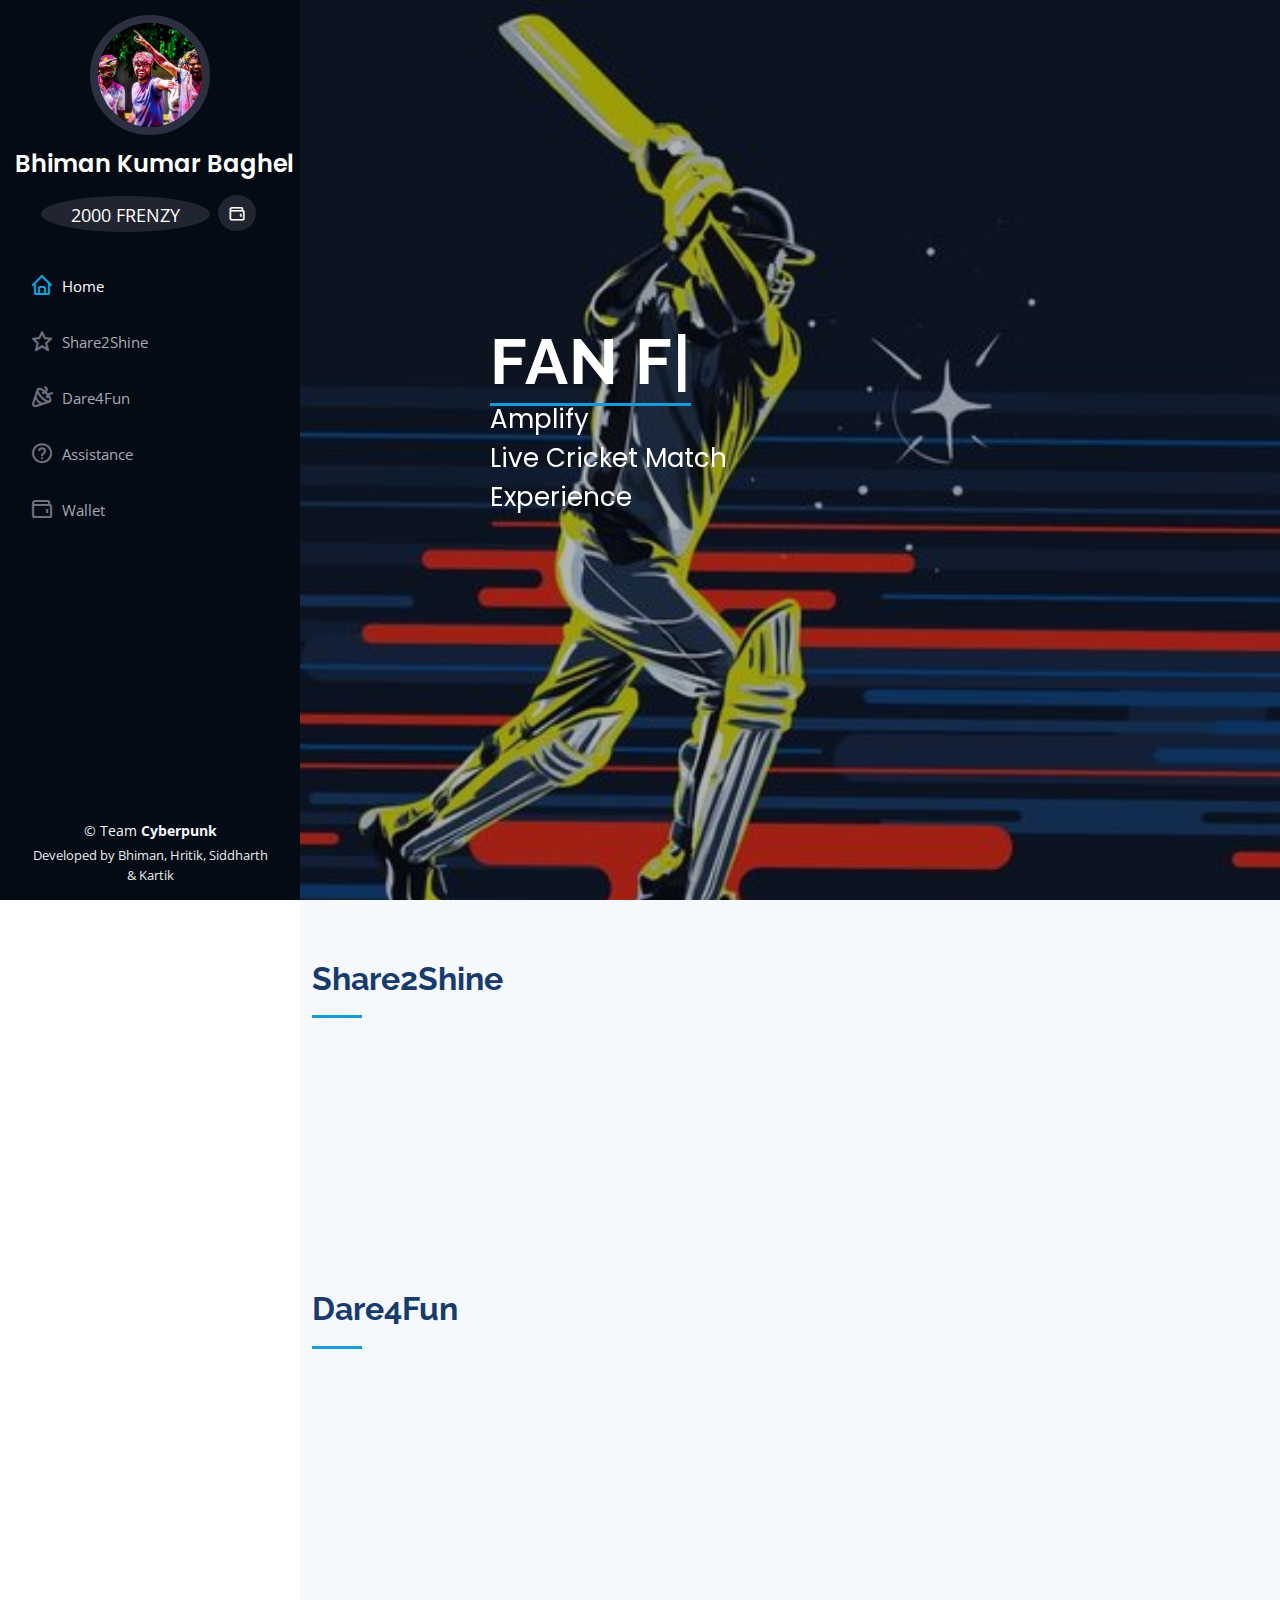
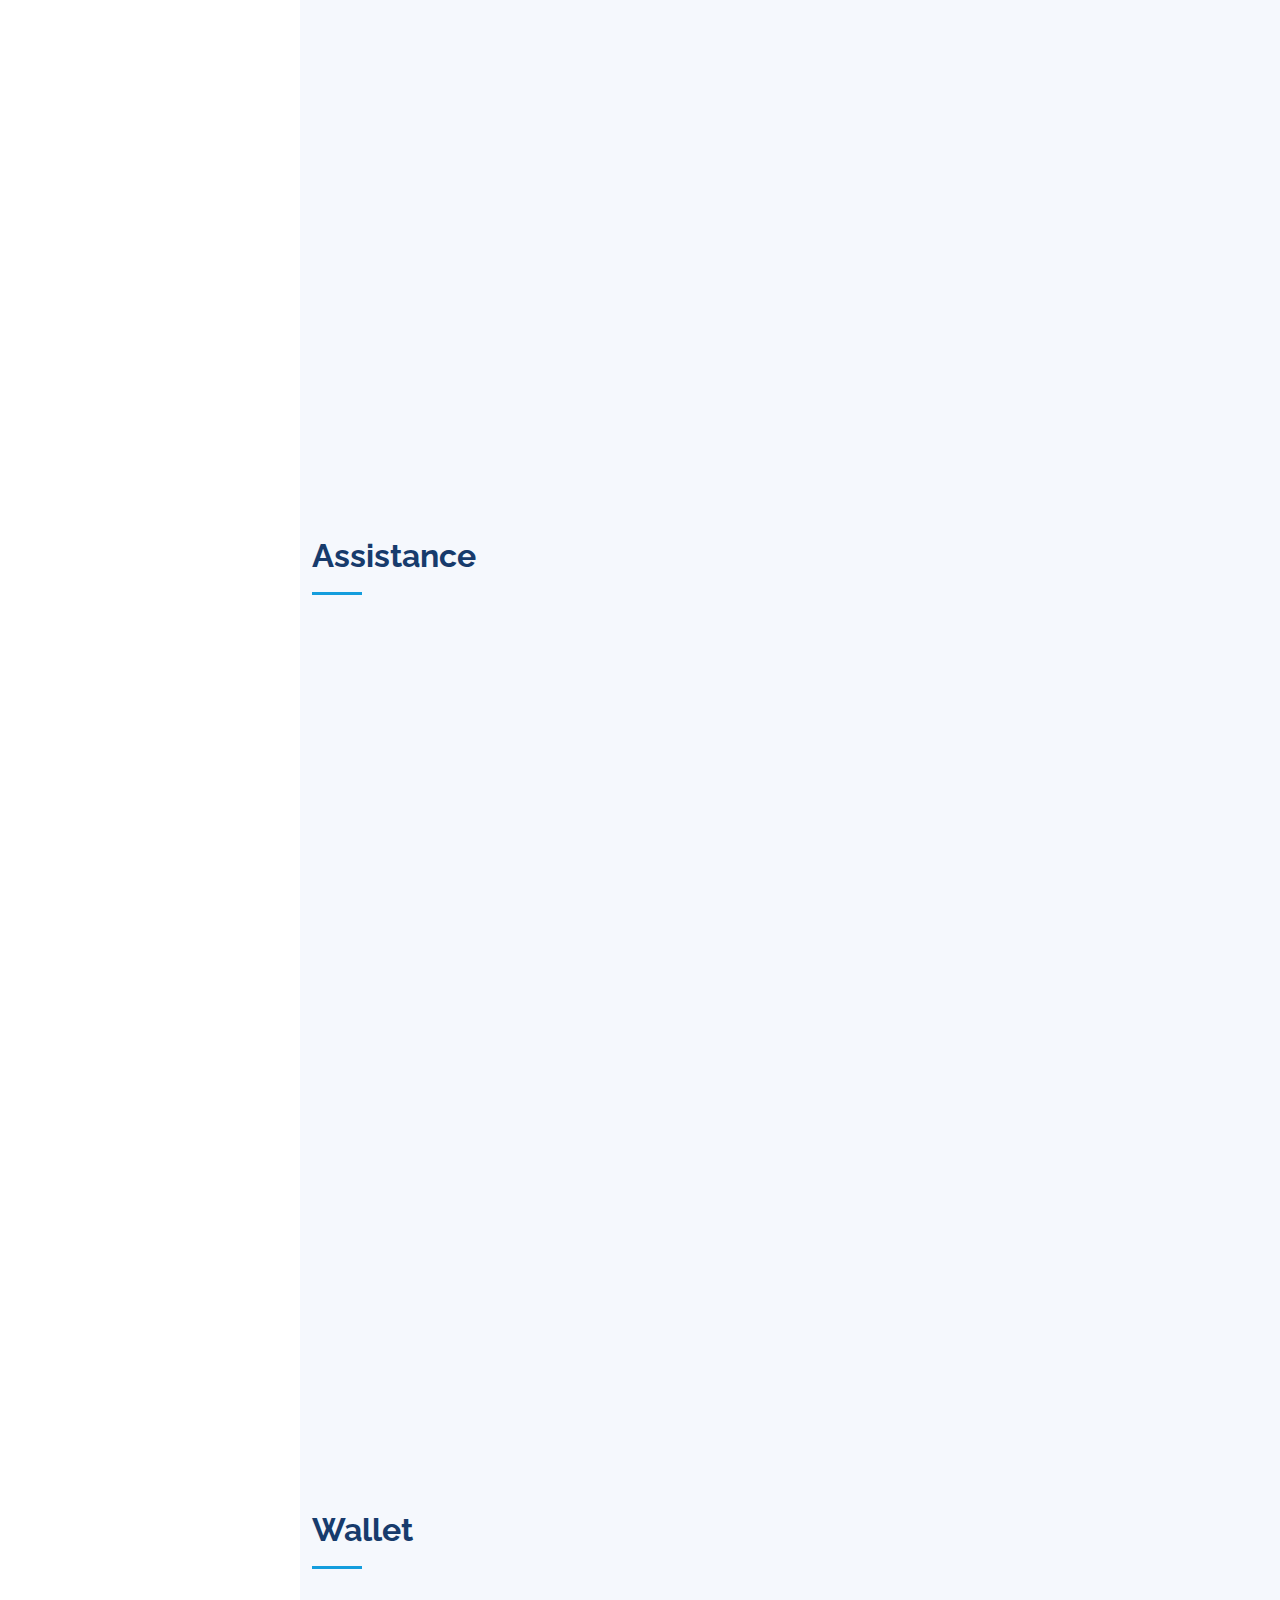
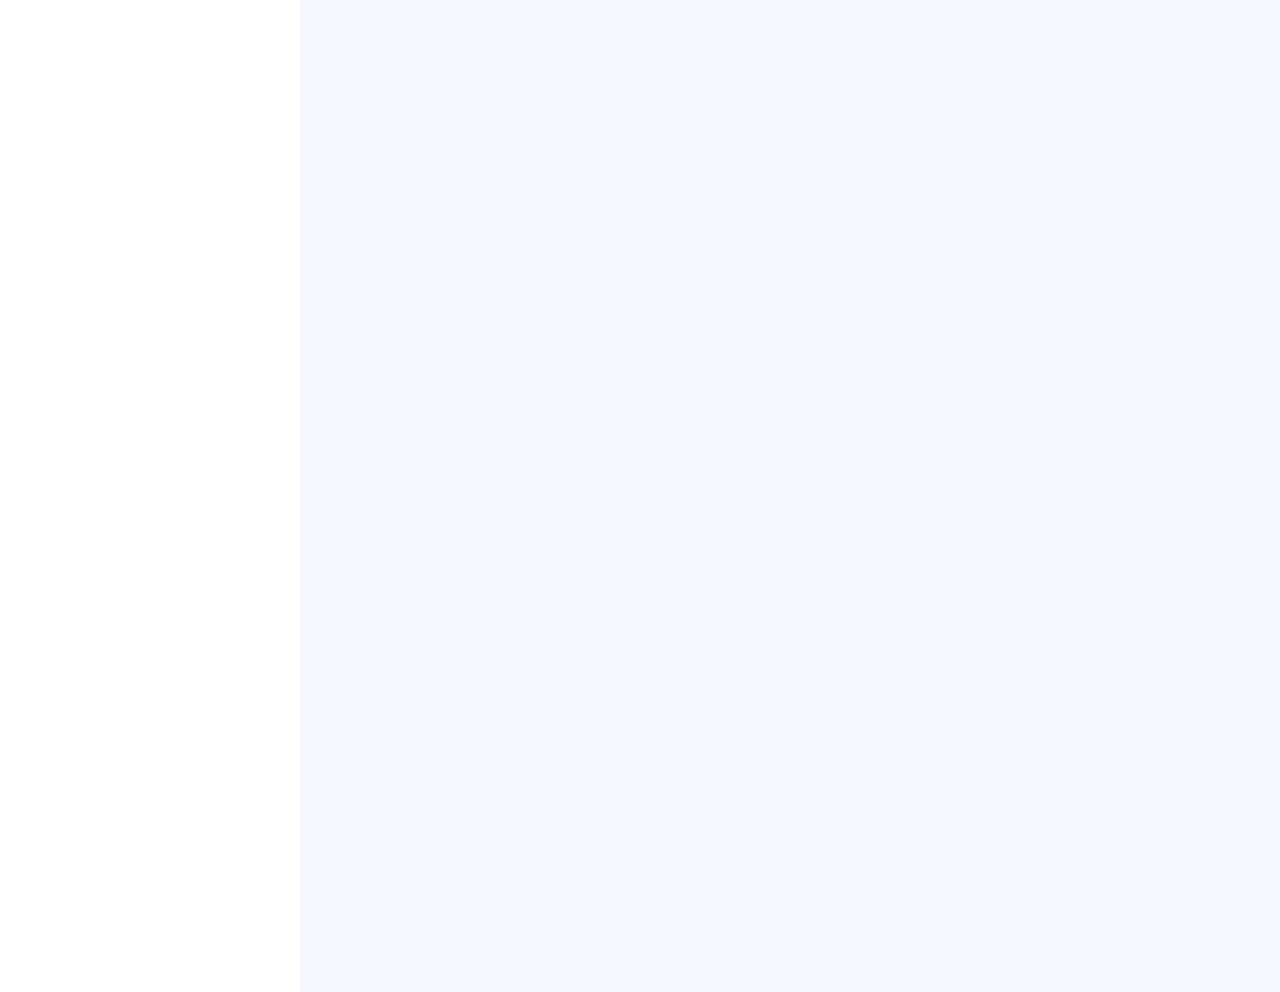
<file: website/description.html>
<!DOCTYPE html>
<html lang="en">

<head>
  <meta charset="utf-8">
  <meta content="width=device-width, initial-scale=1.0" name="viewport">

  <title>FAN FRENZY</title>
  <meta content="" name="description">
  <meta content="" name="keywords">

  <!-- Favicons -->
  <link href="assets/img/favicon.png" rel="icon">
  <link href="assets/img/apple-touch-icon.png" rel="apple-touch-icon">

  <!-- Google Fonts -->
  <link href="https://fonts.googleapis.com/css?family=Open+Sans:300,300i,400,400i,600,600i,700,700i|Raleway:300,300i,400,400i,500,500i,600,600i,700,700i|Poppins:300,300i,400,400i,500,500i,600,600i,700,700i" rel="stylesheet">

  <!-- Vendor CSS Files -->
  <link href="assets/vendor/aos/aos.css" rel="stylesheet">
  <link href="assets/vendor/bootstrap/css/bootstrap.min.css" rel="stylesheet">
  <link href="assets/vendor/bootstrap-icons/bootstrap-icons.css" rel="stylesheet">
  <link href="assets/vendor/boxicons/css/boxicons.min.css" rel="stylesheet">
  <link href="assets/vendor/glightbox/css/glightbox.min.css" rel="stylesheet">
  <link href="assets/vendor/swiper/swiper-bundle.min.css" rel="stylesheet">

  <!-- Template Main CSS File -->
  <link href="assets/css/style.css" rel="stylesheet">

  <!-- =======================================================
  * Template Name: iPortfolio - v3.8.1
  * Template URL: https://bootstrapmade.com/iportfolio-bootstrap-portfolio-websites-template/
  * Author: BootstrapMade.com
  * License: https://bootstrapmade.com/license/
  ======================================================== -->
</head>

<body>

  <!-- ======= Mobile nav toggle button ======= -->
  <i class="bi bi-list mobile-nav-toggle d-xl-none"></i>

  <!-- ======= Header ======= -->
  <header id="header">
    <div class="d-flex flex-column">

      <div class="profile">
        <img src="assets/img/holi.jpg" alt="" class="img-fluid rounded-circle">
        <h1 class="text-light" style="white-space: nowrap"><a href="index.html">Bhiman Kumar Baghel</a></h1>
        <div class="social-links mt-3 text-center">
          <!-- <a href="https://scholar.google.com/citations?user=ee6IULAAAAAJ&hl=en" class="graduation" target="_blank"><i class="bx bxs-graduation" ></i></a> -->
          <a href="#wallet" class="scrollto"> &nbsp;&nbsp;&nbsp;&nbsp;2000 FRENZY&nbsp;&nbsp;&nbsp;&nbsp; </a>
          <!---<a href="#" class="instagram"><i class="bx bxl-instagram"></i></a>--->          
          <!-- <a href="https://www.linkedin.com/in/bhiman-baghel-825987b0/" class="linkedin">$</a> -->
          <a href="#wallet" class="scrollto"><i class="bx bx-wallet"></i></a>
        </div>
      </div>

      <nav id="navbar" class="nav-menu navbar">
        <ul>
          <li><a href="#hero" class="nav-link scrollto active"><i class="bx bx-home"></i> <span>Home</span></a></li>
          <li><a href="#portfolio" class="nav-link scrollto"><i class="bx bx-star"></i> <span>Share2Shine</span></a></li>
          <li><a href="#dare" class="nav-link scrollto"><i class="bx bx-party"></i> <span>Dare4Fun</span></a></li>
          <li><a href="#assist" class="nav-link scrollto"><i class="bx bx-help-circle"></i> <span>Assistance</span></a></li>
          <li><a href="#wallet" class="nav-link scrollto"><i class="bx bx-wallet"></i> <span>Wallet</span></a></li>
          <!-- <li><a href="#contact" class="nav-link scrollto"><i class="bx bx-envelope"></i> <span>Contact</span></a></li> -->
        </ul>
      </nav><!-- .nav-menu -->
    </div>
  </header><!-- End Header -->

  <!-- ======= Hero Section ======= -->
  <section id="hero" class="d-flex flex-column justify-content-center align-items-center">
    <div class="hero-container" data-aos="fade-in">
      <h1><span class="typed" data-typed-items="FAN FRENZY"></span></h1>
      <p>Amplify <br> Live Cricket Match <br> Experience</p>
    </div>
  </section><!-- End Hero -->

  <main id="main"> 
    <!-- ======= Portfolio Section ======= -->
    <section id="portfolio" class="portfolio section-bg">
      <div class="container">

        <div class="section-title">
          <h2>Share2Shine</h2>
          <!-- <p>Magnam dolores commodi suscipit. Necessitatibus eius consequatur ex aliquid fuga eum quidem. Sit sint consectetur velit. Quisquam quos quisquam cupiditate. Et nemo qui impedit suscipit alias ea. Quia fugiat sit in iste officiis commodi quidem hic quas.</p> -->
        </div>

        <div class="row portfolio-container" data-aos="fade-up" data-aos-delay="100">

          <div class="col-lg-4 col-md-6 col-12 portfolio-item ">
            <li>Participation Methode</li>
            <li>Record</li>
            <li>Choose from gallery</li>
          </div>

      </div>
    </section><!-- End Portfolio Section -->

    <!-- ======= Dare4Fun Section ======= -->
    <section id="dare" class="portfolio section-bg">
      <div class="container">

        <div class="section-title">
          <h2>Dare4Fun</h2>
          <!-- <p>Magnam dolores commodi suscipit. Necessitatibus eius consequatur ex aliquid fuga eum quidem. Sit sint consectetur velit. Quisquam quos quisquam cupiditate. Et nemo qui impedit suscipit alias ea. Quia fugiat sit in iste officiis commodi quidem hic quas.</p> -->
        </div>

        <div class="row portfolio-container" data-aos="fade-up" data-aos-delay="100">

          <div class="col-lg-4 col-md-6 col-6 portfolio-item filter-app">
            <div class="portfolio-wrap">
              <img src="../resources/mexican_wave.jpg" class="img-fluid" alt="">
              <div class="portfolio-links">
                <a href="../resources/Screenshot 2023-02-15 224623.png" data-gallery="portfolioGallery" class="portfolio-lightbox" title="App 1"><i class="bx bx-plus"></i></a>
              </div>
            </div>
            <div>
              <h4>Maxican Wave</h4>
            </div>
          </div>

          <div class="col-lg-4 col-md-6 col-6 portfolio-item filter-web">
            <div class="portfolio-wrap">
              <img src="../resources/Screenshot 2023-02-12 075818.png" class="img-fluid" alt="">
              <div class="portfolio-links">
                <a href="assets/img/portfolio/portfolio-2.jpg" data-gallery="portfolioGallery" class="portfolio-lightbox" title="Web 3"><i class="bx bx-plus"></i></a>
              </div>
            </div>
            <div>
              <h4>Look alike</h4>
            </div>
          </div>

          <div class="col-lg-4 col-md-6 col-6 portfolio-item filter-app">
            <div class="portfolio-wrap">
              <img src="../resources/tribute_to_legend.jpg" class="img-fluid" alt="">
              <div class="portfolio-links">
                <a href="assets/img/portfolio/portfolio-3.jpg" data-gallery="portfolioGallery" class="portfolio-lightbox" title="App 2"><i class="bx bx-plus"></i></a>
              </div>
            </div>
            <div>
              <h4>Tribute to legend</h4>
            </div>
          </div>

          <div class="col-lg-4 col-md-6 col-6 portfolio-item filter-card">
            <div class="portfolio-wrap">
              <img src="../resources/flash_light_challenge.jpg" class="img-fluid" alt="">
              <div class="portfolio-links">
                <a href="assets/img/portfolio/portfolio-4.jpg" data-gallery="portfolioGallery" class="portfolio-lightbox" title="Card 2"><i class="bx bx-plus"></i></a>
              </div>
            </div>
            <div>
              <h4>Flash light</h4>
            </div>
          </div>

          <div class="col-lg-4 col-md-6 col-6 portfolio-item filter-app">
            <div class="portfolio-wrap">
              <img src="../resources/cricket_trivia.jpg" class="img-fluid" alt="">
              <div class="portfolio-links">
                <a href="assets/img/portfolio/portfolio-3.jpg" data-gallery="portfolioGallery" class="portfolio-lightbox" title="App 2"><i class="bx bx-plus"></i></a>
              </div>
            </div>
            <div>
              <h4>Cricket trivia</h4>
            </div>
          </div>        

        </div>

      </div>
    </section>
    <!-- End Dare4Fun Section -->

    <!-- ======= Assistance Section ======= -->
    <section id="assist" class="portfolio section-bg">
      <div class="container">

        <div class="section-title">
          <h2>Assistance</h2>
          <!-- <p>Magnam dolores commodi suscipit. Necessitatibus eius consequatur ex aliquid fuga eum quidem. Sit sint consectetur velit. Quisquam quos quisquam cupiditate. Et nemo qui impedit suscipit alias ea. Quia fugiat sit in iste officiis commodi quidem hic quas.</p> -->
        </div>

        <div class="row portfolio-container" data-aos="fade-up" data-aos-delay="100">

          <div class="col-lg-4 col-md-6 col-6 portfolio-item filter-app">
            <div class="portfolio-wrap">
              <img src="assets/img/find-seat-popup.png" class="img-fluid" alt="">
              <div class="portfolio-links">
                <a href="assets/img/find-seat-popup.png" data-gallery="portfolioGallery" class="portfolio-lightbox"><i class="bx bx-plus"></i></a>
              </div>
            </div>
            <div class="row" style="text-align: center;">
              <div>
                <h4>Find Seat</h4>
              </div>
            </div>
          </div>

          <div class="col-lg-4 col-md-6 col-6 portfolio-item filter-web">
            <div class="portfolio-wrap">
              <img src="assets/img/wroom.png" class="img-fluid" alt="">
              <div class="portfolio-links">
                <a href="assets/img/portfolio/portfolio-2.jpg" data-gallery="portfolioGallery" class="portfolio-lightbox" title="Web 3"><i class="bx bx-plus"></i></a>
              </div>
            </div>
            <div class="row" style="text-align: center;">
              <div>
                <h4>Washroom</h4>
              </div>
            </div>
          </div>

          <div class="col-lg-4 col-md-6 col-6 portfolio-item filter-app">
            <div class="portfolio-wrap">
              <img src="assets/img/friends.png" class="img-fluid" alt="">
              <div class="portfolio-links">
                <a href="assets/img/portfolio/portfolio-3.jpg" data-gallery="portfolioGallery" class="portfolio-lightbox" title="App 2"><i class="bx bx-plus"></i></a>
              </div>
            </div>
            <div class="row" style="text-align: center;">
              <div>
                <h4>Find Friends</h4>
              </div>
            </div>
          </div>

          <div class="col-lg-4 col-md-6 col-6 portfolio-item filter-card">
            <div class="portfolio-wrap">
              <img src="assets/img/cricket-ticket.jpg" class="img-fluid" alt="">
              <div class="portfolio-links">
                <a href="assets/img/cricket-ticket.jpg" data-gallery="portfolioGallery" class="portfolio-lightbox" title="Card 2"><i class="bx bx-plus"></i></a>
              </div>
            </div>
            <div class="row" style="text-align: center;">
              <div>
                <h4>Ticket</h4>
              </div>
            </div>
          </div>      

          <div class="col-lg-4 col-md-6 col-6 portfolio-item filter-card">
            <div class="portfolio-wrap">
              <img src="assets/img/medical.png" class="img-fluid" alt="">
              <div class="portfolio-links">
                <a href="assets/img/medical.png" data-gallery="portfolioGallery" class="portfolio-lightbox" title="Card 2"><i class="bx bx-plus"></i></a>
              </div>
            </div>
            <div class="row" style="text-align: center;">
              <div>
                <h4>Medical</h4>
              </div>
            </div>
          </div>   

          <div class="col-lg-4 col-md-6 col-6 portfolio-item filter-card">
            <div class="portfolio-wrap">
              <img src="assets/img/moreinfo.png" class="img-fluid" alt="">
              <div class="portfolio-links">
                <a href="assets/img/portfolio/portfolio-4.jpg" data-gallery="portfolioGallery" class="portfolio-lightbox" title="Card 2"><i class="bx bx-plus"></i></a>
              </div>
            </div>
            <div class="row" style="text-align: center;">
              <div>
                <h4>More Info</h4>
              </div>
            </div>
          </div>        

        </div>

      </div>
    </section>
    <!-- End Assistance Section -->

    <!-- ======= Wallet Section ======= -->
    <section id="wallet" class="portfolio section-bg">
      <div class="container">

        <div class="section-title">
          <h2>Wallet</h2>
          <!-- <p>Magnam dolores commodi suscipit. Necessitatibus eius consequatur ex aliquid fuga eum quidem. Sit sint consectetur velit. Quisquam quos quisquam cupiditate. Et nemo qui impedit suscipit alias ea. Quia fugiat sit in iste officiis commodi quidem hic quas.</p> -->
        </div>
        <div class="row no-gutters facts">
          <div class="col-lg-3 col-md-6 d-md-flex align-items-md-stretch" data-aos="fade-up">
            <div class="count-box">
              <i class="bx bx-coin-stack"></i>
              <span data-purecounter-start="0" data-purecounter-end="2000" data-purecounter-duration="1" class="purecounter"></span>
              <p><strong>FRENZY</strong> Coins</p>
            </div>
          </div>
        </div>
        
        
        <div class="row" data-aos="fade-up">
          <div class="col-lg-12 d-flex justify-content-center">
            <ul id="portfolio-flters">
              <li data-filter="*" class="filter-active">Mining Session</li>
              <li data-filter=".filter-app">Ends in <span class="countdown">10</span> Minutes</li>
              <!-- <li data-filter=".filter-app">App</li>
              <li data-filter=".filter-card">Card</li>
              <li data-filter=".filter-web">Web</li> -->
            </ul>
          </div>
        </div>



        <div class="row portfolio-container" data-aos="fade-up" data-aos-delay="100">
          <div class="col-lg-4 col-md-6 col-12 portfolio-item ">
            <div class="portfolio-wrap">
              <img src="assets/img/portfolio/mining.gif" class="img-fluid" alt="">
              <div class="portfolio-links">
                <a href="assets/img/portfolio/mining.gif" data-gallery="portfolioGallery" class="portfolio-lightbox" title="App 1"><i class="bx bx-plus"></i></a>
                <a href="portfolio-details.html" title="More Details"><i class="bx bx-link"></i></a>
              </div>
            </div>
          </div>
        </div>
        
        

        <div class="row" data-aos="fade-up">
          <div class="col-lg-12 d-flex justify-content-center">
            <ul id="portfolio-flters">
              <li data-filter="*" class="filter-active">Redeem</li>
              <!-- <li data-filter=".filter-app">App</li>
              <li data-filter=".filter-card">Card</li>
              <li data-filter=".filter-web">Web</li> -->
            </ul>
          </div>
        </div>

        <div class="row portfolio-container" data-aos="fade-up" data-aos-delay="100">

          <div class="col-lg-4 col-md-6 col-6 portfolio-item filter-app">
            <div class="portfolio-wrap">
              <img src="assets/img/portfolio/iCCnft.webp" class="img-fluid" alt="">
              <div class="portfolio-links">
                <a href="assets/img/portfolio/iCCnft.webp" data-gallery="portfolioGallery" class="portfolio-lightbox" title="App 1"><i class="bx bx-plus"></i></a>
                <a href="portfolio-details.html" title="More Details"><i class="bx bx-link"></i></a>
              </div>
            </div>
          </div>

          <div class="col-lg-4 col-md-6 col-6 portfolio-item filter-web">
            <div class="portfolio-wrap">
              <img src="assets/img/portfolio/India-Shop.webp" class="img-fluid" alt="">
              <div class="portfolio-links">
                <a href="assets/img/portfolio/India-Shop.webp" data-gallery="portfolioGallery" class="portfolio-lightbox" title="Web 3"><i class="bx bx-plus"></i></a>
                <a href="portfolio-details.html" title="More Details"><i class="bx bx-link"></i></a>
              </div>
            </div>
          </div>

        </div>

      </div>
    </section>
    <!-- End Wallet Section -->

  </main><!-- End #main -->

  <!-- ======= Footer ======= -->
  <footer id="footer">
    <div class="container">
      <div class="copyright">
        &copy; Team <strong><span>Cyberpunk</span></strong>
      </div>
      <div class="credits">
        <!-- All the links in the footer should remain intact. -->
        <!-- You can delete the links only if you purchased the pro version. -->
        <!-- Licensing information: https://bootstrapmade.com/license/ -->
        <!-- Purchase the pro version with working PHP/AJAX contact form: https://bootstrapmade.com/iportfolio-bootstrap-portfolio-websites-template/ -->
        Developed by Bhiman, Hritik, Siddharth & Kartik
      </div>
    </div>
  </footer><!-- End  Footer -->

  <a href="#" class="back-to-top d-flex align-items-center justify-content-center"><i class="bi bi-arrow-up-short"></i></a>

  <!-- Vendor JS Files -->
  <script src="assets/vendor/purecounter/purecounter_vanilla.js"></script>
  <script src="assets/vendor/aos/aos.js"></script>
  <script src="assets/vendor/bootstrap/js/bootstrap.bundle.min.js"></script>
  <script src="assets/vendor/glightbox/js/glightbox.min.js"></script>
  <script src="assets/vendor/isotope-layout/isotope.pkgd.min.js"></script>
  <script src="assets/vendor/swiper/swiper-bundle.min.js"></script>
  <script src="assets/vendor/typed.js/typed.min.js"></script>
  <script src="assets/vendor/waypoints/noframework.waypoints.js"></script>
  <script src="assets/vendor/php-email-form/validate.js"></script>

  <!-- Template Main JS File -->
  <script src="assets/js/main.js"></script>

</body>

</html>
</file>
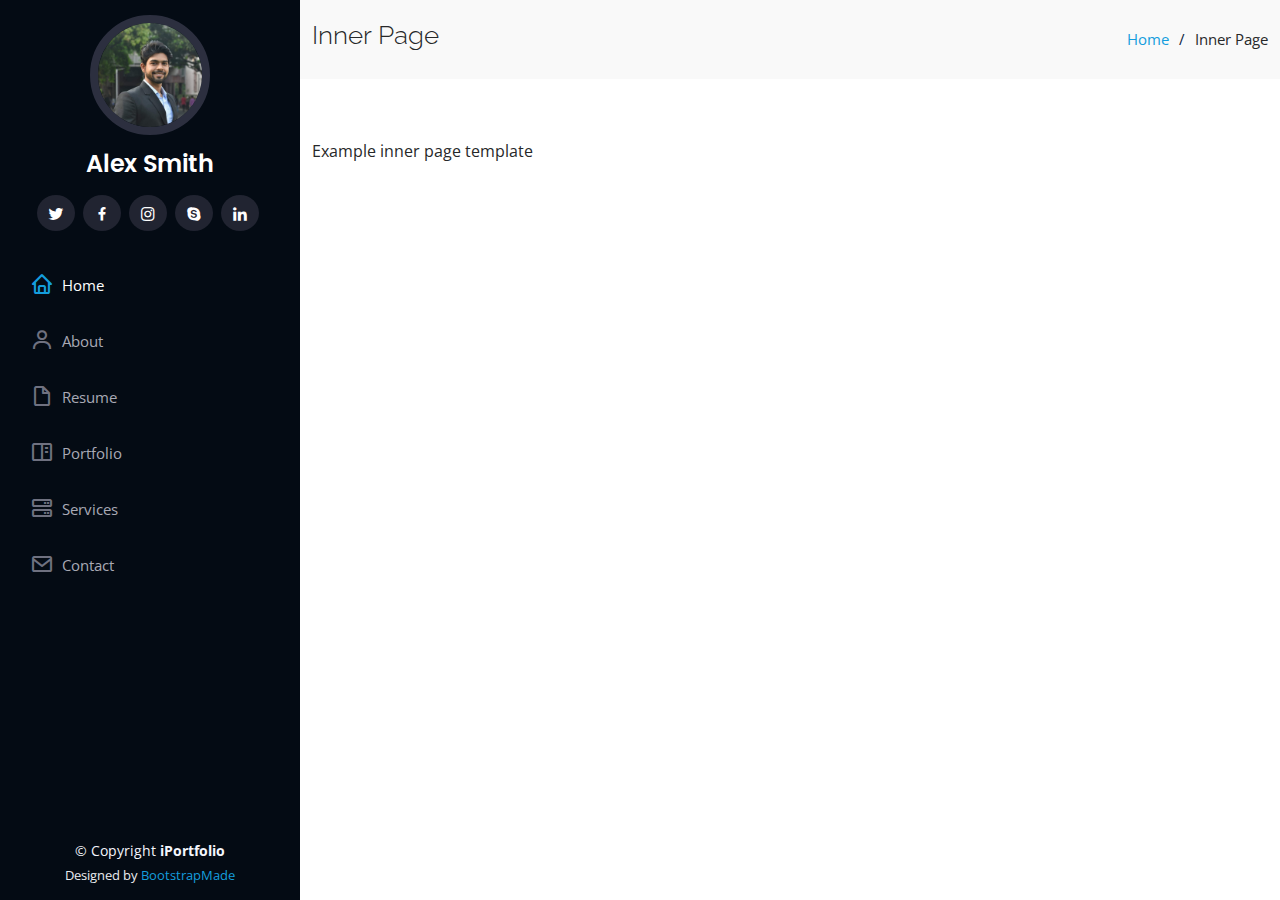
<file: website/inner-page.html>
<!DOCTYPE html>
<html lang="en">

<head>
  <meta charset="utf-8">
  <meta content="width=device-width, initial-scale=1.0" name="viewport">

  <title>Inner Page - iPortfolio Bootstrap Template</title>
  <meta content="" name="description">
  <meta content="" name="keywords">

  <!-- Favicons -->
  <link href="assets/img/favicon.png" rel="icon">
  <link href="assets/img/apple-touch-icon.png" rel="apple-touch-icon">

  <!-- Google Fonts -->
  <link href="https://fonts.googleapis.com/css?family=Open+Sans:300,300i,400,400i,600,600i,700,700i|Raleway:300,300i,400,400i,500,500i,600,600i,700,700i|Poppins:300,300i,400,400i,500,500i,600,600i,700,700i" rel="stylesheet">

  <!-- Vendor CSS Files -->
  <link href="assets/vendor/aos/aos.css" rel="stylesheet">
  <link href="assets/vendor/bootstrap/css/bootstrap.min.css" rel="stylesheet">
  <link href="assets/vendor/bootstrap-icons/bootstrap-icons.css" rel="stylesheet">
  <link href="assets/vendor/boxicons/css/boxicons.min.css" rel="stylesheet">
  <link href="assets/vendor/glightbox/css/glightbox.min.css" rel="stylesheet">
  <link href="assets/vendor/swiper/swiper-bundle.min.css" rel="stylesheet">

  <!-- Template Main CSS File -->
  <link href="assets/css/style.css" rel="stylesheet">

  <!-- =======================================================
  * Template Name: iPortfolio - v3.8.1
  * Template URL: https://bootstrapmade.com/iportfolio-bootstrap-portfolio-websites-template/
  * Author: BootstrapMade.com
  * License: https://bootstrapmade.com/license/
  ======================================================== -->
</head>

<body>

  <!-- ======= Mobile nav toggle button ======= -->
  <i class="bi bi-list mobile-nav-toggle d-xl-none"></i>

  <!-- ======= Header ======= -->
  <header id="header">
    <div class="d-flex flex-column">

      <div class="profile">
        <img src="assets/img/profile-img.jpg" alt="" class="img-fluid rounded-circle">
        <h1 class="text-light"><a href="index.html">Alex Smith</a></h1>
        <div class="social-links mt-3 text-center">
          <a href="#" class="twitter"><i class="bx bxl-twitter"></i></a>
          <a href="#" class="facebook"><i class="bx bxl-facebook"></i></a>
          <a href="#" class="instagram"><i class="bx bxl-instagram"></i></a>
          <a href="#" class="google-plus"><i class="bx bxl-skype"></i></a>
          <a href="#" class="linkedin"><i class="bx bxl-linkedin"></i></a>
        </div>
      </div>

      <nav id="navbar" class="nav-menu navbar">
        <ul>
          <li><a href="#hero" class="nav-link scrollto active"><i class="bx bx-home"></i> <span>Home</span></a></li>
          <li><a href="#about" class="nav-link scrollto"><i class="bx bx-user"></i> <span>About</span></a></li>
          <li><a href="#resume" class="nav-link scrollto"><i class="bx bx-file-blank"></i> <span>Resume</span></a></li>
          <li><a href="#portfolio" class="nav-link scrollto"><i class="bx bx-book-content"></i> <span>Portfolio</span></a></li>
          <li><a href="#services" class="nav-link scrollto"><i class="bx bx-server"></i> <span>Services</span></a></li>
          <li><a href="#contact" class="nav-link scrollto"><i class="bx bx-envelope"></i> <span>Contact</span></a></li>
        </ul>
      </nav><!-- .nav-menu -->
    </div>
  </header><!-- End Header -->

  <main id="main">

    <!-- ======= Breadcrumbs ======= -->
    <section class="breadcrumbs">
      <div class="container">

        <div class="d-flex justify-content-between align-items-center">
          <h2>Inner Page</h2>
          <ol>
            <li><a href="index.html">Home</a></li>
            <li>Inner Page</li>
          </ol>
        </div>

      </div>
    </section><!-- End Breadcrumbs -->

    <section class="inner-page">
      <div class="container">
        <p>
          Example inner page template
        </p>
      </div>
    </section>

  </main><!-- End #main -->

  <!-- ======= Footer ======= -->
  <footer id="footer">
    <div class="container">
      <div class="copyright">
        &copy; Copyright <strong><span>iPortfolio</span></strong>
      </div>
      <div class="credits">
        <!-- All the links in the footer should remain intact. -->
        <!-- You can delete the links only if you purchased the pro version. -->
        <!-- Licensing information: https://bootstrapmade.com/license/ -->
        <!-- Purchase the pro version with working PHP/AJAX contact form: https://bootstrapmade.com/iportfolio-bootstrap-portfolio-websites-template/ -->
        Designed by <a href="https://bootstrapmade.com/">BootstrapMade</a>
      </div>
    </div>
  </footer><!-- End  Footer -->

  <a href="#" class="back-to-top d-flex align-items-center justify-content-center"><i class="bi bi-arrow-up-short"></i></a>

  <!-- Vendor JS Files -->
  <script src="assets/vendor/purecounter/purecounter_vanilla.js"></script>
  <script src="assets/vendor/aos/aos.js"></script>
  <script src="assets/vendor/bootstrap/js/bootstrap.bundle.min.js"></script>
  <script src="assets/vendor/glightbox/js/glightbox.min.js"></script>
  <script src="assets/vendor/isotope-layout/isotope.pkgd.min.js"></script>
  <script src="assets/vendor/swiper/swiper-bundle.min.js"></script>
  <script src="assets/vendor/typed.js/typed.min.js"></script>
  <script src="assets/vendor/waypoints/noframework.waypoints.js"></script>
  <script src="assets/vendor/php-email-form/validate.js"></script>

  <!-- Template Main JS File -->
  <script src="assets/js/main.js"></script>

</body>

</html>
</file>
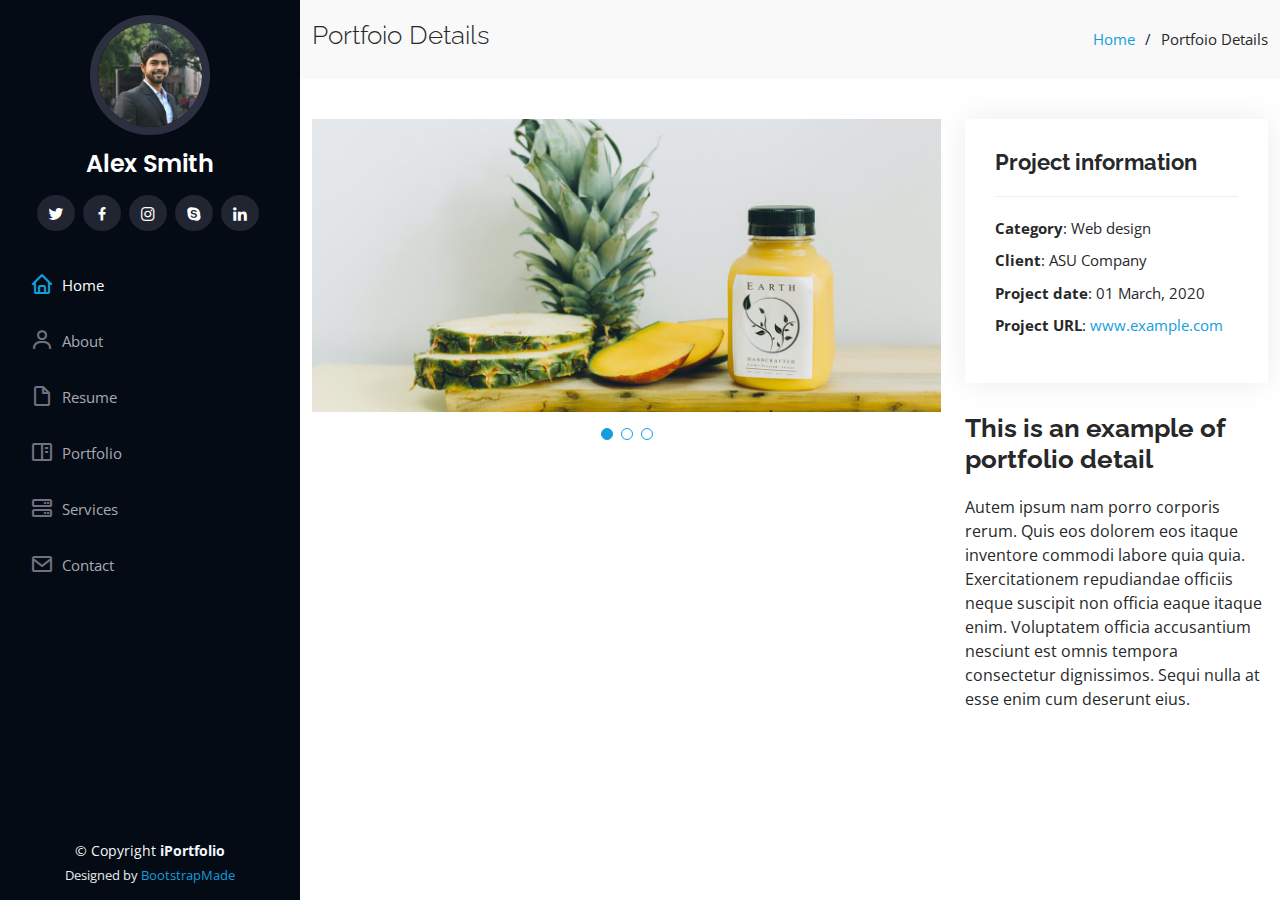
<file: website/portfolio-details.html>
<!DOCTYPE html>
<html lang="en">

<head>
  <meta charset="utf-8">
  <meta content="width=device-width, initial-scale=1.0" name="viewport">

  <title>Portfolio Details - iPortfolio Bootstrap Template</title>
  <meta content="" name="description">
  <meta content="" name="keywords">

  <!-- Favicons -->
  <link href="assets/img/favicon.png" rel="icon">
  <link href="assets/img/apple-touch-icon.png" rel="apple-touch-icon">

  <!-- Google Fonts -->
  <link href="https://fonts.googleapis.com/css?family=Open+Sans:300,300i,400,400i,600,600i,700,700i|Raleway:300,300i,400,400i,500,500i,600,600i,700,700i|Poppins:300,300i,400,400i,500,500i,600,600i,700,700i" rel="stylesheet">

  <!-- Vendor CSS Files -->
  <link href="assets/vendor/aos/aos.css" rel="stylesheet">
  <link href="assets/vendor/bootstrap/css/bootstrap.min.css" rel="stylesheet">
  <link href="assets/vendor/bootstrap-icons/bootstrap-icons.css" rel="stylesheet">
  <link href="assets/vendor/boxicons/css/boxicons.min.css" rel="stylesheet">
  <link href="assets/vendor/glightbox/css/glightbox.min.css" rel="stylesheet">
  <link href="assets/vendor/swiper/swiper-bundle.min.css" rel="stylesheet">

  <!-- Template Main CSS File -->
  <link href="assets/css/style.css" rel="stylesheet">

  <!-- =======================================================
  * Template Name: iPortfolio - v3.8.1
  * Template URL: https://bootstrapmade.com/iportfolio-bootstrap-portfolio-websites-template/
  * Author: BootstrapMade.com
  * License: https://bootstrapmade.com/license/
  ======================================================== -->
</head>

<body>

  <!-- ======= Mobile nav toggle button ======= -->
  <i class="bi bi-list mobile-nav-toggle d-xl-none"></i>

  <!-- ======= Header ======= -->
  <header id="header">
    <div class="d-flex flex-column">

      <div class="profile">
        <img src="assets/img/profile-img.jpg" alt="" class="img-fluid rounded-circle">
        <h1 class="text-light"><a href="index.html">Alex Smith</a></h1>
        <div class="social-links mt-3 text-center">
          <a href="#" class="twitter"><i class="bx bxl-twitter"></i></a>
          <a href="#" class="facebook"><i class="bx bxl-facebook"></i></a>
          <a href="#" class="instagram"><i class="bx bxl-instagram"></i></a>
          <a href="#" class="google-plus"><i class="bx bxl-skype"></i></a>
          <a href="#" class="linkedin"><i class="bx bxl-linkedin"></i></a>
        </div>
      </div>

      <nav id="navbar" class="nav-menu navbar">
        <ul>
          <li><a href="#hero" class="nav-link scrollto active"><i class="bx bx-home"></i> <span>Home</span></a></li>
          <li><a href="#about" class="nav-link scrollto"><i class="bx bx-user"></i> <span>About</span></a></li>
          <li><a href="#resume" class="nav-link scrollto"><i class="bx bx-file-blank"></i> <span>Resume</span></a></li>
          <li><a href="#portfolio" class="nav-link scrollto"><i class="bx bx-book-content"></i> <span>Portfolio</span></a></li>
          <li><a href="#services" class="nav-link scrollto"><i class="bx bx-server"></i> <span>Services</span></a></li>
          <li><a href="#contact" class="nav-link scrollto"><i class="bx bx-envelope"></i> <span>Contact</span></a></li>
        </ul>
      </nav><!-- .nav-menu -->
    </div>
  </header><!-- End Header -->

  <main id="main">

    <!-- ======= Breadcrumbs ======= -->
    <section id="breadcrumbs" class="breadcrumbs">
      <div class="container">

        <div class="d-flex justify-content-between align-items-center">
          <h2>Portfoio Details</h2>
          <ol>
            <li><a href="index.html">Home</a></li>
            <li>Portfoio Details</li>
          </ol>
        </div>

      </div>
    </section><!-- End Breadcrumbs -->

    <!-- ======= Portfolio Details Section ======= -->
    <section id="portfolio-details" class="portfolio-details">
      <div class="container">

        <div class="row gy-4">

          <div class="col-lg-8">
            <div class="portfolio-details-slider swiper">
              <div class="swiper-wrapper align-items-center">

                <div class="swiper-slide">
                  <img src="assets/img/portfolio/portfolio-details-1.jpg" alt="">
                </div>

                <div class="swiper-slide">
                  <img src="assets/img/portfolio/portfolio-details-2.jpg" alt="">
                </div>

                <div class="swiper-slide">
                  <img src="assets/img/portfolio/portfolio-details-3.jpg" alt="">
                </div>

              </div>
              <div class="swiper-pagination"></div>
            </div>
          </div>

          <div class="col-lg-4">
            <div class="portfolio-info">
              <h3>Project information</h3>
              <ul>
                <li><strong>Category</strong>: Web design</li>
                <li><strong>Client</strong>: ASU Company</li>
                <li><strong>Project date</strong>: 01 March, 2020</li>
                <li><strong>Project URL</strong>: <a href="#">www.example.com</a></li>
              </ul>
            </div>
            <div class="portfolio-description">
              <h2>This is an example of portfolio detail</h2>
              <p>
                Autem ipsum nam porro corporis rerum. Quis eos dolorem eos itaque inventore commodi labore quia quia. Exercitationem repudiandae officiis neque suscipit non officia eaque itaque enim. Voluptatem officia accusantium nesciunt est omnis tempora consectetur dignissimos. Sequi nulla at esse enim cum deserunt eius.
              </p>
            </div>
          </div>

        </div>

      </div>
    </section><!-- End Portfolio Details Section -->

  </main><!-- End #main -->

  <!-- ======= Footer ======= -->
  <footer id="footer">
    <div class="container">
      <div class="copyright">
        &copy; Copyright <strong><span>iPortfolio</span></strong>
      </div>
      <div class="credits">
        <!-- All the links in the footer should remain intact. -->
        <!-- You can delete the links only if you purchased the pro version. -->
        <!-- Licensing information: https://bootstrapmade.com/license/ -->
        <!-- Purchase the pro version with working PHP/AJAX contact form: https://bootstrapmade.com/iportfolio-bootstrap-portfolio-websites-template/ -->
        Designed by <a href="https://bootstrapmade.com/">BootstrapMade</a>
      </div>
    </div>
  </footer><!-- End  Footer -->

  <a href="#" class="back-to-top d-flex align-items-center justify-content-center"><i class="bi bi-arrow-up-short"></i></a>

  <!-- Vendor JS Files -->
  <script src="assets/vendor/purecounter/purecounter_vanilla.js"></script>
  <script src="assets/vendor/aos/aos.js"></script>
  <script src="assets/vendor/bootstrap/js/bootstrap.bundle.min.js"></script>
  <script src="assets/vendor/glightbox/js/glightbox.min.js"></script>
  <script src="assets/vendor/isotope-layout/isotope.pkgd.min.js"></script>
  <script src="assets/vendor/swiper/swiper-bundle.min.js"></script>
  <script src="assets/vendor/typed.js/typed.min.js"></script>
  <script src="assets/vendor/waypoints/noframework.waypoints.js"></script>
  <script src="assets/vendor/php-email-form/validate.js"></script>

  <!-- Template Main JS File -->
  <script src="assets/js/main.js"></script>

</body>

</html>
</file>
<file: website/assets/css/style.css>
/**
* Template Name: iPortfolio - v3.8.1
* Template URL: https://bootstrapmade.com/iportfolio-bootstrap-portfolio-websites-template/
* Author: BootstrapMade.com
* License: https://bootstrapmade.com/license/
*/

/*--------------------------------------------------------------
# General
--------------------------------------------------------------*/

#imageContainershot {
  position: relative;
  display: inline-block;
}

#imageContainershot:hover::after {
  content: "\2713"; /* tick symbol */
  position: absolute;
  top: 50%;
  left: 50%;
  transform: translate(-50%, -50%);
  font-size: 32px;
  color: white;
  background-color: rgba(0, 0, 0, 0.5);
  padding: 8px;
  border-radius: 50%;
}


body {
  font-family: "Open Sans", sans-serif;
  color: #272829;
}

a {
  color: #149ddd;
  text-decoration: none;
}

a:hover {
  color: #37b3ed;
  text-decoration: none;
}

h1,
h2,
h3,
h4,
h5,
h6 {
  font-family: "Raleway", sans-serif;
}

/*--------------------------------------------------------------
# Back to top button
--------------------------------------------------------------*/
.back-to-top {
  position: fixed;
  visibility: hidden;
  opacity: 0;
  right: 15px;
  bottom: 15px;
  z-index: 996;
  background: #149ddd;
  width: 40px;
  height: 40px;
  border-radius: 50px;
  transition: all 0.4s;
}

.back-to-top i {
  font-size: 28px;
  color: #fff;
  line-height: 0;
}

.back-to-top:hover {
  background: #2eafec;
  color: #fff;
}

.back-to-top.active {
  visibility: visible;
  opacity: 1;
}

/*--------------------------------------------------------------
# Header
--------------------------------------------------------------*/
#header {
  position: fixed;
  top: 0;
  left: 0;
  bottom: 0;
  width: 300px;
  transition: all ease-in-out 0.5s;
  z-index: 9997;
  transition: all 0.5s;
  padding: 0 15px;
  background: #040b14;
  overflow-y: auto;
}

#header .profile img {
  margin: 15px auto;
  display: block;
  width: 120px;
  border: 8px solid #2c2f3f;
}

#header .profile h1 {
  font-size: 24px;
  margin: 0;
  padding: 0;
  font-weight: 600;
  -moz-text-align-last: center;
  text-align-last: center;
  font-family: "Poppins", sans-serif;
}

#header .profile h1 a,
#header .profile h1 a:hover {
  color: #fff;
  text-decoration: none;
}

#header .profile .social-links a {
  font-size: 18px;
  display: inline-block;
  background: #212431;
  color: #fff;
  line-height: 1;
  padding: 10px 10px;
  margin-right: 4px;
  border-radius: 50%;
  text-align: center;
  width: relative;
  height: 36px;
  transition: 0.3s;
}

#header .profile .social-links a:hover {
  background: #149ddd;
  color: #fff;
  text-decoration: none;
}

#main {
  margin-left: 300px;
}

@media (max-width: 1199px) {
  #header {
    left: -300px;
  }

  #main {
    margin-left: 0;
  }
}

#gallery{
  background: white;
  border-radius: 50px;
  /* align-content: center; */
  /* text-align: center; */
  margin: -10px auto 35px auto;
  padding: 2px 15px;
}

#gallery .portfolio-item{
  margin-top: 30px;
}

/*--------------------------------------------------------------
# Navigation Menu
--------------------------------------------------------------*/
/* Desktop Navigation */
.nav-menu {
  padding: 30px 0 0 0;
}

.nav-menu * {
  margin: 0;
  padding: 0;
  list-style: none;
}

.nav-menu>ul>li {
  position: relative;
  white-space: nowrap;
}

.nav-menu a,
.nav-menu a:focus {
  display: flex;
  align-items: center;
  color: #a8a9b4;
  padding: 12px 15px;
  margin-bottom: 8px;
  transition: 0.3s;
  font-size: 15px;
}

.nav-menu a i,
.nav-menu a:focus i {
  font-size: 24px;
  padding-right: 8px;
  color: #6f7180;
}

.nav-menu a:hover,
.nav-menu .active,
.nav-menu .active:focus,
.nav-menu li:hover>a {
  text-decoration: none;
  color: #fff;
}

.nav-menu a:hover i,
.nav-menu .active i,
.nav-menu .active:focus i,
.nav-menu li:hover>a i {
  color: #149ddd;
}

/* Mobile Navigation */
.mobile-nav-toggle {
  position: fixed;
  right: 15px;
  top: 15px;
  z-index: 9998;
  border: 0;
  font-size: 24px;
  transition: all 0.4s;
  outline: none !important;
  background-color: #149ddd;
  color: #fff;
  width: 40px;
  height: 40px;
  display: inline-flex;
  align-items: center;
  justify-content: center;
  line-height: 0;
  border-radius: 50px;
  cursor: pointer;
}

.mobile-nav-active {
  overflow: hidden;
}

.mobile-nav-active #header {
  left: 0;
}

/*--------------------------------------------------------------
# Hero Section
--------------------------------------------------------------*/

#hero {
  width: 100%;
  height: 100vh;
  background: url("../img/crick.jpg") top center;
  background-size: cover;
 
}

#hero:before {
  content: "";
  background: rgba(5, 13, 24, 0.3);
  position: absolute;
  bottom: 0;
  top: 0;
  left: 0;
  right: 0;
  z-index: 1;
}

#hero .hero-container {
  position: relative;
  z-index: 2;
  min-width: 300px;
}

#hero h1 {
  margin: 0 0 10px 0;
  font-size: 64px;
  font-weight: 700;
  line-height: 56px;
  color: rgb(255, 255, 255);
}

#hero p {
  color: #fff;
  margin-bottom: 50px;
  font-size: 26px;
  font-family: "Poppins", sans-serif;
}

#hero p span {
  color: #fff;
  padding-bottom: 4px;
  letter-spacing: 1px;
  border-bottom: 3px solid #149ddd;
}

#hero h1 span {
  color: #fff;
  padding-bottom: 4px;
  letter-spacing: 1px;
  border-bottom: 3px solid #149ddd;
}

@media (min-width: 1024px) {
  #hero {
    background-attachment: fixed;
  }
}

@media (max-width: 768px) {
  #hero h1 {
    font-size: 28px;
    line-height: 36px;
  }

  #hero h2 {
    font-size: 18px;
    line-height: 24px;
    margin-bottom: 30px;
  }
}



/*--------------------------------------------------------------
# Sections General
--------------------------------------------------------------*/
section {
  padding: 60px 0;
  overflow: hidden;
}

.section-bg {
  background: #f5f8fd;
}

.section-title {
  padding-bottom: 30px;
}

.section-title h2 {
  font-size: 32px;
  display: flex;
  font-weight: bold;
  margin-bottom: 20px;
  padding-bottom: 20px;
  position: relative;
  color: #173b6c;
}

.section-title h2::after {
  content: "";
  position: absolute;
  display: block;
  width: 50px;
  height: 3px;
  background: #149ddd;
  bottom: 0;
  left: 0;
}

.section-title p {
  margin-bottom: 0;
}

/*--------------------------------------------------------------
# About
--------------------------------------------------------------*/
.about .content h3 {
  font-weight: 700;
  font-size: 26px;
  color: #173b6c;
}

.about .content ul {
  list-style: none;
  padding: 0;
}

.about .content ul li {
  margin-bottom: 20px;
  display: flex;
  align-items: center;
}

.about .content ul strong {
  margin-right: 10px;
}

.about .content ul i {
  font-size: 16px;
  margin-right: 5px;
  color: #149ddd;
  line-height: 0;
}

.about .content p:last-child {
  margin-bottom: 0;
}

/*--------------------------------------------------------------
# Facts
--------------------------------------------------------------*/
.facts {
  /* padding-bottom: 30px; */
  text-align: center;
}

.facts .count-box {
  padding: 30px;
  width: 100%;
}

.facts .count-box i {
  display: block;
  font-size: 44px;
  color: #149ddd;
  float: left;
  /* line-height: 0; */
  margin-left: 50px;
}

.facts .count-box span {
  font-size: 48px;
  line-height: 40px;
  display: block;
  font-weight: 700;
  color: #050d18;
  margin-left: 80px;
  margin-right: 80px;
}

.facts .count-box p {
  padding: 15px 0 0 0;
  /* margin: 0 0 0 60px; */
  font-family: "Raleway", sans-serif;
  font-size: 14px;
  color: #122f57;
}

.facts .count-box a {
  font-weight: 600;
  display: block;
  margin-top: 20px;
  color: #122f57;
  font-size: 15px;
  font-family: "Poppins", sans-serif;
  transition: ease-in-out 0.3s;
}

.facts .count-box a:hover {
  color: #1f5297;
}

/*--------------------------------------------------------------
# Akills
--------------------------------------------------------------*/
.skills .progress {
  height: 60px;
  display: block;
  background: none;
  border-radius: 0;
}

.skills .progress .skill {
  padding: 0;
  margin: 0 0 6px 0;
  text-transform: uppercase;
  display: block;
  font-weight: 600;
  font-family: "Poppins", sans-serif;
  color: #050d18;
}

.skills .progress .skill .val {
  float: right;
  font-style: normal;
}

.skills .progress-bar-wrap {
  background: #dce8f8;
  height: 10px;
}

.skills .progress-bar {
  width: 1px;
  height: 10px;
  transition: 0.9s;
  background-color: #149ddd;
}

/*--------------------------------------------------------------
# Resume
--------------------------------------------------------------*/
.resume .resume-title {
  font-size: 26px;
  font-weight: 700;
  margin-top: 20px;
  margin-bottom: 20px;
  color: #050d18;
}

.resume .resume-item {
  padding: 0 0 20px 20px;
  margin-top: -2px;
  border-left: 2px solid #1f5297;
  position: relative;
}

.resume .resume-item h4 {
  line-height: 18px;
  font-size: 18px;
  font-weight: 600;
  text-transform: uppercase;
  font-family: "Poppins", sans-serif;
  color: #050d18;
  margin-bottom: 10px;
}

.resume .resume-item h5 {
  font-size: 16px;
  background: #e4edf9;
  padding: 5px 15px;
  display: inline-block;
  font-weight: 600;
  margin-bottom: 10px;
}

.resume .resume-item ul {
  padding-left: 20px;
}

.resume .resume-item ul li {
  padding-bottom: 10px;
}

.resume .resume-item:last-child {
  padding-bottom: 0;
}

.resume .resume-item::before {
  content: "";
  position: absolute;
  width: 16px;
  height: 16px;
  border-radius: 50px;
  left: -9px;
  top: 0;
  background: #fff;
  border: 2px solid #1f5297;
}

/*--------------------------------------------------------------
# Portfolio
--------------------------------------------------------------*/
.portfolio .portfolio-item {
  margin-bottom: 30px;
}

.portfolio #portfolio-flters {
  padding: 0;
  margin: 0 auto 35px auto;
  list-style: none;
  text-align: center;
  background: #fff;
  border-radius: 50px;
  padding: 2px 15px;
}

.portfolio #portfolio-flters li {
  cursor: pointer;
  display: inline-block;
  padding: 10px 15px 8px 15px;
  font-size: 14px;
  font-weight: 600;
  line-height: 1;
  text-transform: uppercase;
  color: #272829;
  margin-bottom: 5px;
  transition: all 0.3s ease-in-out;
}

.portfolio #portfolio-flters li:hover,
.portfolio #portfolio-flters li.filter-active {
  color: #149ddd;
}

.portfolio #portfolio-flters li:last-child {
  margin-right: 0;
}

.portfolio .portfolio-wrap {
  transition: 0.3s;
  position: relative;
  overflow: hidden;
  z-index: 1;
  width: 100%;
  height: 100%;
  align-content: center;
}

.portfolio-wrap img {
  height: 95%;
  width: 100%;
}

.portfolio .portfolio-wrap::before {
  content: "";
  background: rgba(255, 255, 255, 0.5);
  position: absolute;
  left: 0;
  right: 0;
  top: 0;
  bottom: 0;
  transition: all ease-in-out 0.3s;
  z-index: 2;
  opacity: 0;
}

.portfolio .portfolio-wrap .portfolio-links {
  opacity: 1;
  left: 0;
  right: 0;
  bottom: -60px;
  z-index: 3;
  position: absolute;
  transition: all ease-in-out 0.3s;
  display: flex;
  justify-content: center;
}

.portfolio .portfolio-wrap .portfolio-links a {
  color: #fff;
  font-size: 28px;
  text-align: center;
  background: rgba(20, 157, 221, 0.75);
  transition: 0.3s;
  width: 50%;
}

.portfolio .portfolio-wrap .portfolio-links a:hover {
  background: rgba(20, 157, 221, 0.95);
}

.portfolio .portfolio-wrap .portfolio-links a+a {
  border-left: 1px solid #37b3ed;
}

.portfolio .portfolio-wrap:hover::before {
  top: 0;
  left: 0;
  right: 0;
  bottom: 0;
  opacity: 1;
}

.portfolio .portfolio-wrap:hover .portfolio-links {
  opacity: 1;
  bottom: 0;
}

/*--------------------------------------------------------------
# Portfolio Details
--------------------------------------------------------------*/
.portfolio-details {
  padding-top: 40px;
}

.portfolio-details .portfolio-details-slider img {
  width: 100%;
}

.portfolio-details .portfolio-details-slider .swiper-pagination {
  margin-top: 20px;
  position: relative;
}

.portfolio-details .portfolio-details-slider .swiper-pagination .swiper-pagination-bullet {
  width: 12px;
  height: 12px;
  background-color: #fff;
  opacity: 1;
  border: 1px solid #149ddd;
}

.portfolio-details .portfolio-details-slider .swiper-pagination .swiper-pagination-bullet-active {
  background-color: #149ddd;
}

.portfolio-details .portfolio-info {
  padding: 30px;
  box-shadow: 0px 0 30px rgba(5, 13, 24, 0.08);
}

.portfolio-details .portfolio-info h3 {
  font-size: 22px;
  font-weight: 700;
  margin-bottom: 20px;
  padding-bottom: 20px;
  border-bottom: 1px solid #eee;
}

.portfolio-details .portfolio-info ul {
  list-style: none;
  padding: 0;
  font-size: 15px;
}

.portfolio-details .portfolio-info ul li+li {
  margin-top: 10px;
}

.portfolio-details .portfolio-description {
  padding-top: 30px;
}

.portfolio-details .portfolio-description h2 {
  font-size: 26px;
  font-weight: 700;
  margin-bottom: 20px;
}

.portfolio-details .portfolio-description p {
  padding: 0;
}

/*--------------------------------------------------------------
# Services
--------------------------------------------------------------*/
.services .icon-box {
  margin-bottom: 20px;
}

.services .icon {
  float: left;
  display: flex;
  align-items: center;
  justify-content: center;
  width: 54px;
  height: 54px;
  background: #149ddd;
  border-radius: 50%;
  transition: 0.5s;
  border: 1px solid #149ddd;
}

.services .icon i {
  color: #fff;
  font-size: 24px;
  line-height: 0;
}

.services .icon-box:hover .icon {
  background: #fff;
}

.services .icon-box:hover .icon i {
  color: #149ddd;
}

.services .title {
  margin-left: 80px;
  font-weight: 700;
  margin-bottom: 15px;
  font-size: 18px;
}

.services .title a {
  color: #343a40;
}

.services .title a:hover {
  color: #149ddd;
}

.services .description {
  margin-left: 80px;
  line-height: 24px;
  font-size: 14px;
}

/*--------------------------------------------------------------
# Testimonials
--------------------------------------------------------------*/
.testimonials .testimonials-carousel,
.testimonials .testimonials-slider {
  overflow: hidden;
}

.testimonials .testimonial-item {
  box-sizing: content-box;
  text-align: center;
  min-height: 320px;
}

.testimonials .testimonial-item .testimonial-img {
  width: 90px;
  border-radius: 50%;
  margin: 0 auto;
}

.testimonials .testimonial-item h3 {
  font-size: 18px;
  font-weight: bold;
  margin: 10px 0 5px 0;
  color: #111;
}

.testimonials .testimonial-item h4 {
  font-size: 14px;
  color: #999;
  margin: 0;
}

.testimonials .testimonial-item .quote-icon-left,
.testimonials .testimonial-item .quote-icon-right {
  color: #c3e8fa;
  font-size: 26px;
}

.testimonials .testimonial-item .quote-icon-left {
  display: inline-block;
  left: -5px;
  position: relative;
}

.testimonials .testimonial-item .quote-icon-right {
  display: inline-block;
  right: -5px;
  position: relative;
  top: 10px;
}

.testimonials .testimonial-item p {
  font-style: italic;
  margin: 0 15px 15px 15px;
  padding: 20px;
  background: #fff;
  position: relative;
  margin-bottom: 35px;
  border-radius: 6px;
  box-shadow: 0px 2px 15px rgba(0, 0, 0, 0.1);
}

.testimonials .testimonial-item p::after {
  content: "";
  width: 0;
  height: 0;
  border-top: 20px solid #fff;
  border-right: 20px solid transparent;
  border-left: 20px solid transparent;
  position: absolute;
  bottom: -20px;
  left: calc(50% - 20px);
}

.testimonials .swiper-pagination {
  margin-top: 20px;
  position: relative;
}

.testimonials .swiper-pagination .swiper-pagination-bullet {
  width: 12px;
  height: 12px;
  background-color: #fff;
  opacity: 1;
  border: 1px solid #149ddd;
}

.testimonials .swiper-pagination .swiper-pagination-bullet-active {
  background-color: #149ddd;
}

/*--------------------------------------------------------------
# Contact
--------------------------------------------------------------*/
.contact {
  padding-bottom: 130px;
}

.contact .info {
  padding: 30px;
  background: #fff;
  width: 100%;
  box-shadow: 0 0 24px 0 rgba(0, 0, 0, 0.12);
}

.contact .info i {
  font-size: 20px;
  color: #149ddd;
  float: left;
  width: 44px;
  height: 44px;
  background: #dff3fc;
  display: flex;
  justify-content: center;
  align-items: center;
  border-radius: 50px;
  transition: all 0.3s ease-in-out;
}

.contact .info h4 {
  padding: 0 0 0 60px;
  font-size: 22px;
  font-weight: 600;
  margin-bottom: 5px;
  color: #050d18;
}

.contact .info p {
  padding: 0 0 10px 60px;
  margin-bottom: 20px;
  font-size: 14px;
  color: #173b6c;
}

.contact .info .email p {
  padding-top: 5px;
}

.contact .info .social-links {
  padding-left: 60px;
}

.contact .info .social-links a {
  font-size: 18px;
  display: inline-block;
  background: #333;
  color: #fff;
  line-height: 1;
  padding: 8px 0;
  border-radius: 50%;
  text-align: center;
  width: 36px;
  height: 36px;
  transition: 0.3s;
  margin-right: 10px;
}

.contact .info .social-links a:hover {
  background: #149ddd;
  color: #fff;
}

.contact .info .email:hover i,
.contact .info .address:hover i,
.contact .info .phone:hover i {
  background: #149ddd;
  color: #fff;
}

.contact .php-email-form {
  width: 100%;
  padding: 30px;
  background: #fff;
  box-shadow: 0 0 24px 0 rgba(0, 0, 0, 0.12);
}

.contact .php-email-form .form-group {
  padding-bottom: 8px;
}

.contact .php-email-form .validate {
  display: none;
  color: red;
  margin: 0 0 15px 0;
  font-weight: 400;
  font-size: 13px;
}

.contact .php-email-form .error-message {
  display: none;
  color: #fff;
  background: #ed3c0d;
  text-align: left;
  padding: 15px;
  font-weight: 600;
}

.contact .php-email-form .error-message br+br {
  margin-top: 25px;
}

.contact .php-email-form .sent-message {
  display: none;
  color: #fff;
  background: #18d26e;
  text-align: center;
  padding: 15px;
  font-weight: 600;
}

.contact .php-email-form .loading {
  display: none;
  background: #fff;
  text-align: center;
  padding: 15px;
}

.contact .php-email-form .loading:before {
  content: "";
  display: inline-block;
  border-radius: 50%;
  width: 24px;
  height: 24px;
  margin: 0 10px -6px 0;
  border: 3px solid #18d26e;
  border-top-color: #eee;
  -webkit-animation: animate-loading 1s linear infinite;
  animation: animate-loading 1s linear infinite;
}

.contact .php-email-form .form-group {
  margin-bottom: 15px;
}

.contact .php-email-form label {
  padding-bottom: 8px;
}

.contact .php-email-form input,
.contact .php-email-form textarea {
  border-radius: 0;
  box-shadow: none;
  font-size: 14px;
}

.contact .php-email-form input {
  height: 44px;
}

.contact .php-email-form textarea {
  padding: 10px 15px;
}

.contact .php-email-form button[type=submit] {
  background: #149ddd;
  border: 0;
  padding: 10px 24px;
  color: #fff;
  transition: 0.4s;
  border-radius: 4px;
}

.contact .php-email-form button[type=submit]:hover {
  background: #37b3ed;
}

@-webkit-keyframes animate-loading {
  0% {
    transform: rotate(0deg);
  }

  100% {
    transform: rotate(360deg);
  }
}

@keyframes animate-loading {
  0% {
    transform: rotate(0deg);
  }

  100% {
    transform: rotate(360deg);
  }
}

/*--------------------------------------------------------------
# Breadcrumbs
--------------------------------------------------------------*/
.breadcrumbs {
  padding: 20px 0;
  background: #f9f9f9;
}

.breadcrumbs h2 {
  font-size: 26px;
  font-weight: 300;
}

.breadcrumbs ol {
  display: flex;
  flex-wrap: wrap;
  list-style: none;
  padding: 0;
  margin: 0;
  font-size: 15px;
}

.breadcrumbs ol li+li {
  padding-left: 10px;
}

.breadcrumbs ol li+li::before {
  display: inline-block;
  padding-right: 10px;
  color: #0e2442;
  content: "/";
}

@media (max-width: 768px) {
  .breadcrumbs .d-flex {
    display: block !important;
  }

  .breadcrumbs ol {
    display: block;
  }

  .breadcrumbs ol li {
    display: inline-block;
  }
}

/*--------------------------------------------------------------
# Footer
--------------------------------------------------------------*/
#footer {
  padding: 15px;
  color: #f4f6fd;
  font-size: 14px;
  position: fixed;
  left: 0;
  bottom: 0;
  width: 300px;
  z-index: 9999;
  background: #040b14;
}

#footer .copyright {
  text-align: center;
}

#footer .credits {
  padding-top: 5px;
  text-align: center;
  font-size: 13px;
  color: #eaebf0;
}

@media (max-width: 1199px) {
  #footer {
    position: static;
    width: auto;
    padding-right: 20px 15px;
  }
}

.strong_heading
{
  min-width: 230px;
}
</file>
